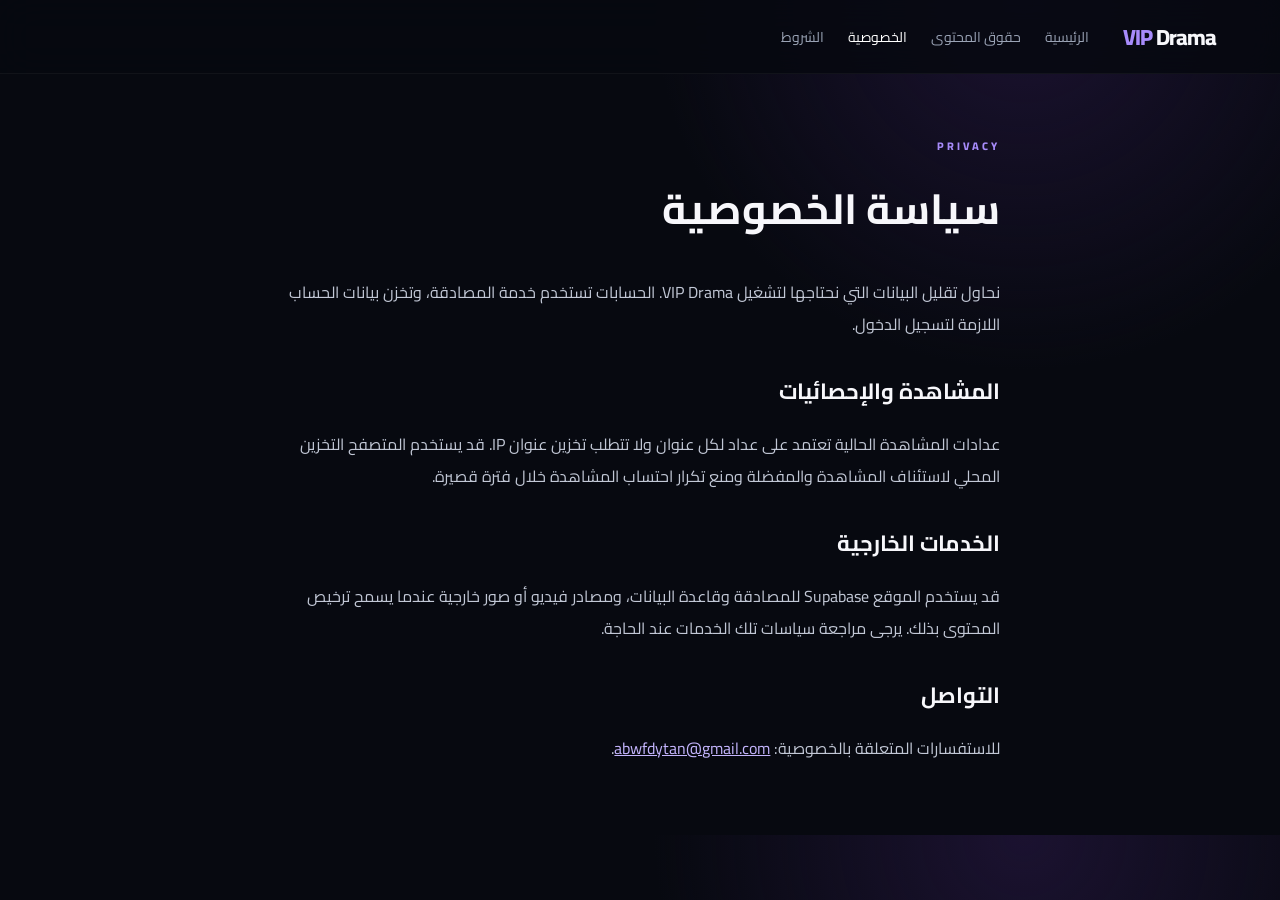
<file: privacy.html>
<!doctype html><html lang="ar" dir="rtl"><head><meta charset="utf-8"><meta name="viewport" content="width=device-width,initial-scale=1"><meta name="description" content="سياسة الخصوصية في VIP Drama"><title>الخصوصية — VIP Drama</title><link rel="stylesheet" href="styles.css"></head><body><header class="topbar"><a class="brand" href="index.html"><span>VIP</span> Drama</a><nav><a href="index.html">الرئيسية</a><a href="rights.html">حقوق المحتوى</a><a class="active" href="privacy.html">الخصوصية</a><a href="terms.html">الشروط</a></nav></header><main class="section legal-page"><span class="eyebrow">PRIVACY</span><h1>سياسة الخصوصية</h1><p>نحاول تقليل البيانات التي نحتاجها لتشغيل VIP Drama. الحسابات تستخدم خدمة المصادقة، وتخزن بيانات الحساب اللازمة لتسجيل الدخول.</p><h2>المشاهدة والإحصائيات</h2><p>عدادات المشاهدة الحالية تعتمد على عداد لكل عنوان ولا تتطلب تخزين عنوان IP. قد يستخدم المتصفح التخزين المحلي لاستئناف المشاهدة والمفضلة ومنع تكرار احتساب المشاهدة خلال فترة قصيرة.</p><h2>الخدمات الخارجية</h2><p>قد يستخدم الموقع Supabase للمصادقة وقاعدة البيانات، ومصادر فيديو أو صور خارجية عندما يسمح ترخيص المحتوى بذلك. يرجى مراجعة سياسات تلك الخدمات عند الحاجة.</p><h2>التواصل</h2><p>للاستفسارات المتعلقة بالخصوصية: <a href="mailto:abwfdytan@gmail.com">abwfdytan@gmail.com</a>.</p></main><script src="theme.js?v=20261003-1"></script></body></html>
</file>
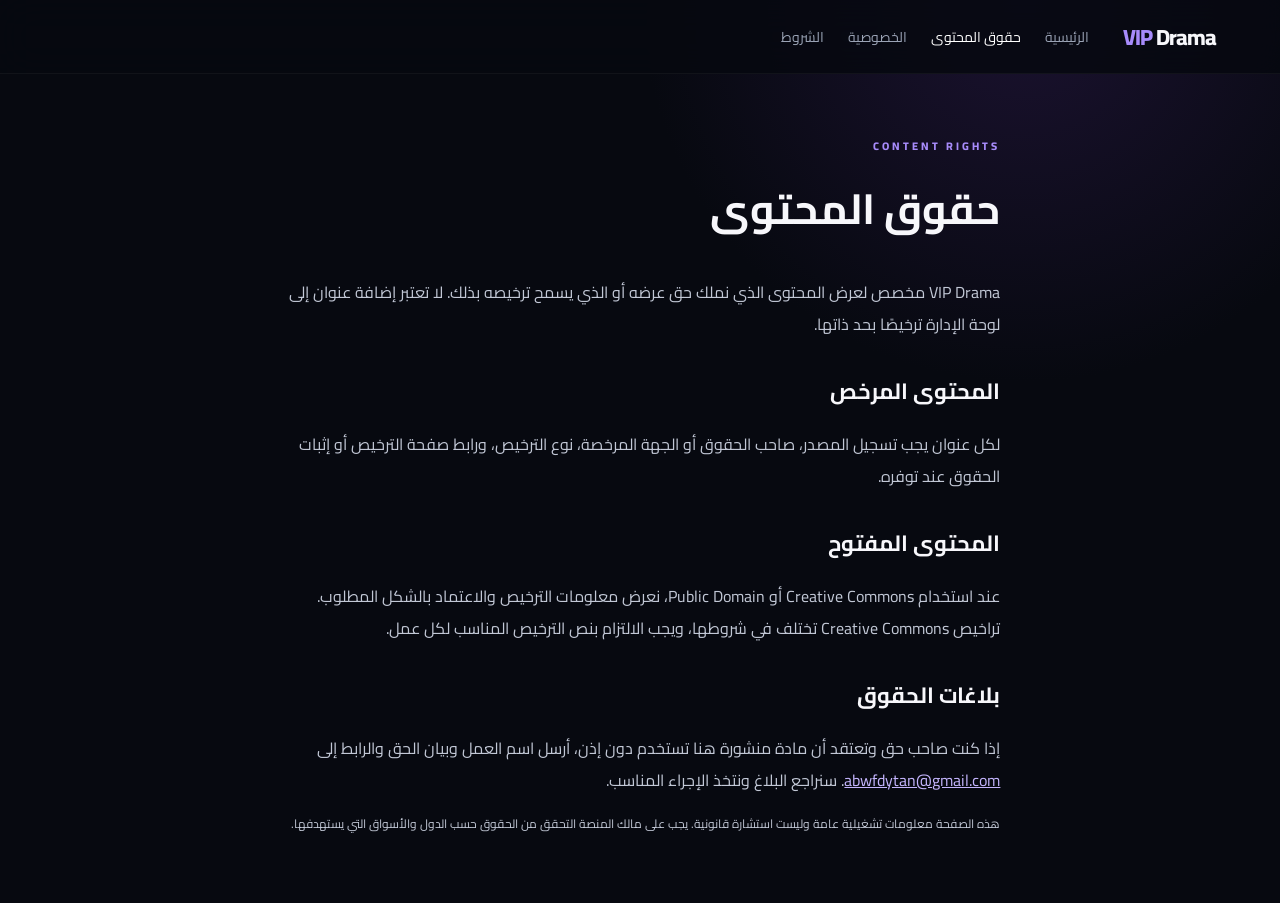
<file: rights.html>
<!doctype html><html lang="ar" dir="rtl"><head><meta charset="utf-8"><meta name="viewport" content="width=device-width,initial-scale=1"><meta name="description" content="سياسة حقوق المحتوى في VIP Drama"><title>حقوق المحتوى — VIP Drama</title><link rel="stylesheet" href="styles.css"></head><body><header class="topbar"><a class="brand" href="index.html"><span>VIP</span> Drama</a><nav><a href="index.html">الرئيسية</a><a class="active" href="rights.html">حقوق المحتوى</a><a href="privacy.html">الخصوصية</a><a href="terms.html">الشروط</a></nav></header><main class="section legal-page"><span class="eyebrow">CONTENT RIGHTS</span><h1>حقوق المحتوى</h1><p>VIP Drama مخصص لعرض المحتوى الذي نملك حق عرضه أو الذي يسمح ترخيصه بذلك. لا تعتبر إضافة عنوان إلى لوحة الإدارة ترخيصًا بحد ذاتها.</p><h2>المحتوى المرخص</h2><p>لكل عنوان يجب تسجيل المصدر، صاحب الحقوق أو الجهة المرخصة، نوع الترخيص، ورابط صفحة الترخيص أو إثبات الحقوق عند توفره.</p><h2>المحتوى المفتوح</h2><p>عند استخدام Creative Commons أو Public Domain، نعرض معلومات الترخيص والاعتماد بالشكل المطلوب. تراخيص Creative Commons تختلف في شروطها، ويجب الالتزام بنص الترخيص المناسب لكل عمل.</p><h2>بلاغات الحقوق</h2><p>إذا كنت صاحب حق وتعتقد أن مادة منشورة هنا تستخدم دون إذن، أرسل اسم العمل وبيان الحق والرابط إلى <a href="mailto:abwfdytan@gmail.com">abwfdytan@gmail.com</a>. سنراجع البلاغ ونتخذ الإجراء المناسب.</p><p class="muted">هذه الصفحة معلومات تشغيلية عامة وليست استشارة قانونية. يجب على مالك المنصة التحقق من الحقوق حسب الدول والأسواق التي يستهدفها.</p></main><script src="theme.js?v=20261003-1"></script></body></html>
</file>
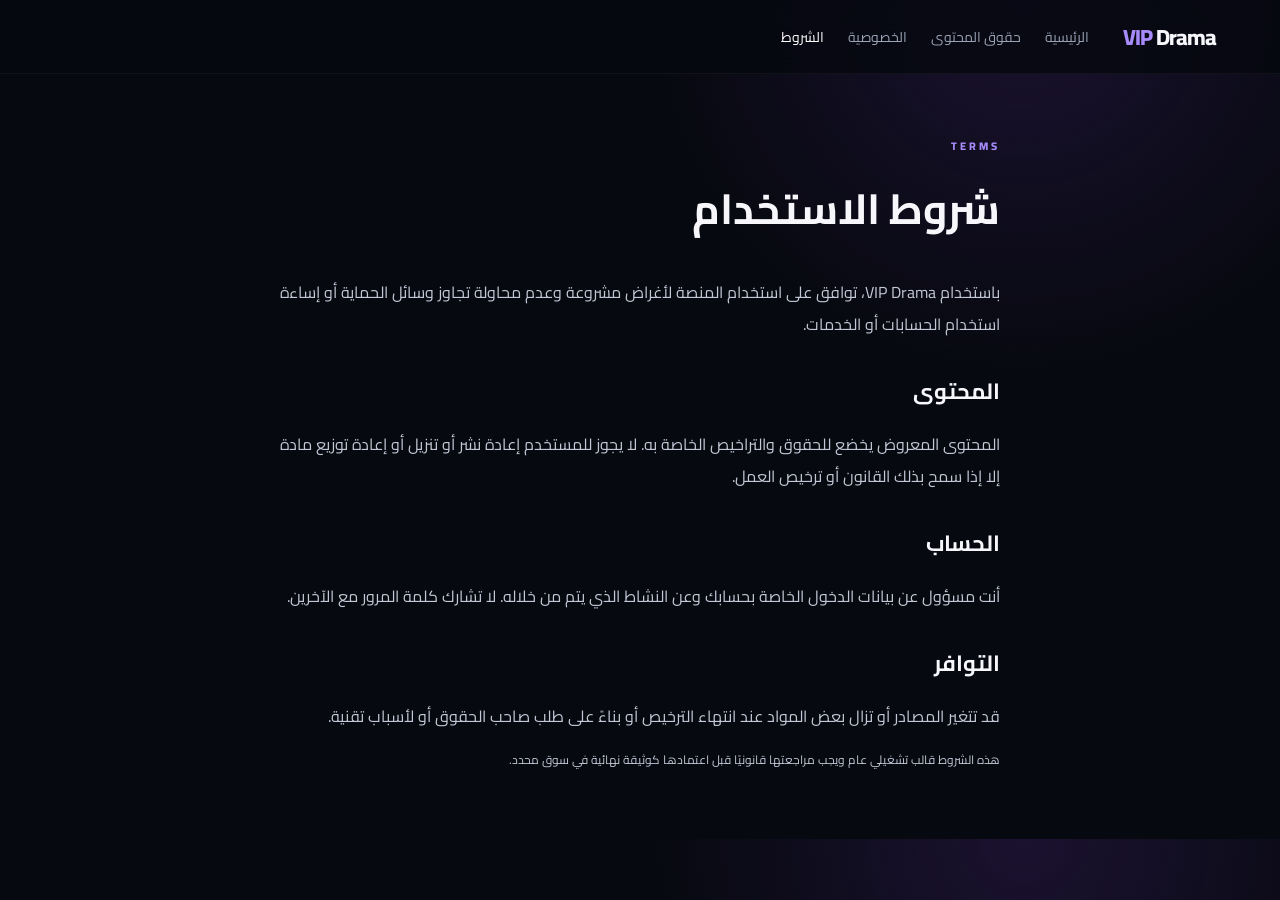
<file: terms.html>
<!doctype html><html lang="ar" dir="rtl"><head><meta charset="utf-8"><meta name="viewport" content="width=device-width,initial-scale=1"><meta name="description" content="شروط استخدام VIP Drama"><title>الشروط — VIP Drama</title><link rel="stylesheet" href="styles.css"></head><body><header class="topbar"><a class="brand" href="index.html"><span>VIP</span> Drama</a><nav><a href="index.html">الرئيسية</a><a href="rights.html">حقوق المحتوى</a><a href="privacy.html">الخصوصية</a><a class="active" href="terms.html">الشروط</a></nav></header><main class="section legal-page"><span class="eyebrow">TERMS</span><h1>شروط الاستخدام</h1><p>باستخدام VIP Drama، توافق على استخدام المنصة لأغراض مشروعة وعدم محاولة تجاوز وسائل الحماية أو إساءة استخدام الحسابات أو الخدمات.</p><h2>المحتوى</h2><p>المحتوى المعروض يخضع للحقوق والتراخيص الخاصة به. لا يجوز للمستخدم إعادة نشر أو تنزيل أو إعادة توزيع مادة إلا إذا سمح بذلك القانون أو ترخيص العمل.</p><h2>الحساب</h2><p>أنت مسؤول عن بيانات الدخول الخاصة بحسابك وعن النشاط الذي يتم من خلاله. لا تشارك كلمة المرور مع الآخرين.</p><h2>التوافر</h2><p>قد تتغير المصادر أو تزال بعض المواد عند انتهاء الترخيص أو بناءً على طلب صاحب الحقوق أو لأسباب تقنية.</p><p class="muted">هذه الشروط قالب تشغيلي عام ويجب مراجعتها قانونيًا قبل اعتمادها كوثيقة نهائية في سوق محدد.</p></main><script src="theme.js?v=20261003-1"></script></body></html>
</file>
<file: styles.css>
@import url('https://fonts.googleapis.com/css2?family=Cairo:wght@400;600;700;800&display=swap');
:root{--bg:#070910;--panel:#0e111b;--panel2:#141827;--text:#f7f7fb;--muted:#9aa3b5;--accent:#8b5cf6;--accent2:#ec4899;--line:#22283a}*{box-sizing:border-box}html{scroll-behavior:smooth}body{margin:0;background:radial-gradient(circle at 80% 0,#1b1230 0,transparent 28%),var(--bg);color:var(--text);font-family:Cairo,system-ui,sans-serif}a{color:inherit;text-decoration:none}.topbar{height:74px;display:flex;align-items:center;gap:34px;padding:0 5%;border-bottom:1px solid #ffffff0b;background:#070910d9;backdrop-filter:blur(18px);position:sticky;top:0;z-index:20}.brand{font-size:22px;font-weight:800;letter-spacing:-1px}.brand span{color:#a78bfa}.topbar nav{display:flex;gap:24px;flex:1}.topbar nav a{color:var(--muted);font-size:14px}.topbar nav a:hover,.topbar nav .active{color:#fff}.top-actions{display:flex;align-items:center;gap:10px}.account-btn{padding:9px 13px;border:1px solid var(--line);border-radius:11px;background:#ffffff08;font-size:12px;font-weight:700;white-space:nowrap}.account-btn:hover,.account-btn.logged-in{border-color:#8b5cf655;background:#8b5cf61a}.search-btn{background:none;border:0;color:#fff;font-size:28px;cursor:pointer}.hero{min-height:620px;padding:90px 7%;display:grid;grid-template-columns:1.1fr .9fr;align-items:center;gap:50px;overflow:hidden}.eyebrow{font-size:11px;letter-spacing:3px;color:#a78bfa;font-weight:800}.hero h1{font-size:clamp(45px,6vw,82px);line-height:1.05;margin:18px 0}.hero h1 b{background:linear-gradient(90deg,#c4b5fd,#f9a8d4);-webkit-background-clip:text;color:transparent}.hero p{color:var(--muted);max-width:560px;line-height:2}.hero-actions{display:flex;gap:12px;margin-top:28px}.btn{padding:12px 22px;border-radius:12px;font-weight:700;display:inline-block;border:0;cursor:pointer;font-family:inherit}.primary{background:linear-gradient(90deg,var(--accent),var(--accent2));box-shadow:0 12px 35px #8b5cf633}.ghost{border:1px solid var(--line);background:#ffffff05;color:#fff}.hero-art{height:400px;position:relative;display:grid;place-items:center}.hero-glow{position:absolute;width:330px;height:330px;background:radial-gradient(circle,#8b5cf655,transparent 65%);filter:blur(5px)}.hero-card{width:250px;height:340px;border-radius:24px;padding:28px;display:flex;flex-direction:column;justify-content:flex-end;background:linear-gradient(145deg,#241348,#111827 55%,#be185d);box-shadow:25px 30px 70px #0009;transform:rotate(6deg)}.hero-card span{font-size:10px;letter-spacing:3px;color:#ddd}.hero-card strong{font-size:35px;line-height:1.1;margin:12px 0}.hero-card small{color:#ddd}.section{padding:55px 7%}.section-head{display:flex;align-items:end;justify-content:space-between;margin-bottom:22px}.section h2{margin:6px 0;font-size:30px}.filter-chip{border:1px solid var(--line);background:#ffffff06;color:#fff;padding:8px 16px;border-radius:30px}.grid{display:grid;grid-template-columns:repeat(4,1fr);gap:18px}.card{min-width:0}.poster{height:300px;border-radius:18px;position:relative;padding:14px;display:flex;flex-direction:column;justify-content:space-between;overflow:hidden;background-size:cover!important;background-position:center!important;box-shadow:inset 0 -100px 100px #0007}.poster-image{position:absolute;inset:0;width:100%;height:100%;object-fit:cover;display:block;z-index:0}.poster-shade{position:absolute;inset:0;background:linear-gradient(180deg,#0003 0%,#0000 42%,#000b 100%);z-index:1}.poster>*:not(.poster-image):not(.poster-shade){position:relative;z-index:2}.tag,.rating{font-size:10px;background:#0007;padding:5px 9px;border-radius:20px;backdrop-filter:blur(5px);align-self:flex-start}.rating{align-self:flex-end;margin-top:-27px}.poster-title{font-size:25px;font-weight:800;line-height:1.05}.card-info{display:flex;justify-content:space-between;align-items:center;padding:10px 3px}.card-info h3{font-size:15px;margin:0}.card-info p{font-size:11px;color:var(--muted);margin:3px 0}.play{border:1px solid var(--line);background:#fff;color:#111;border-radius:50%;width:38px;height:38px;cursor:pointer}.contact{margin:50px 7%;padding:45px;border:1px solid var(--line);border-radius:25px;background:linear-gradient(100deg,#171326,#10131d);display:flex;justify-content:space-between;align-items:center}.contact h2{margin:8px 0}.contact p{color:var(--muted)}footer{border-top:1px solid var(--line);padding:25px 7%;display:flex;gap:20px;justify-content:space-between;color:var(--muted);font-size:11px}footer a{color:#c4b5fd}.modal{display:none;position:fixed;inset:0;background:#000b;z-index:50;padding:7%;backdrop-filter:blur(8px)}.modal.show{display:block}.modal-box{max-width:800px;margin:auto;background:var(--panel);border:1px solid var(--line);border-radius:22px;padding:25px;max-height:86vh;overflow:auto}.close{float:left;background:none;border:0;color:#fff;font-size:28px}.modal input{width:100%;padding:14px;border-radius:12px;border:1px solid var(--line);background:#080a10;color:#fff;margin:10px 0 20px;font:inherit}.muted{color:var(--muted)}
.auth-page{min-height:100vh;display:grid;place-items:center;padding:30px}.auth-wrap{width:min(440px,100%);display:flex;flex-direction:column;align-items:center;gap:18px}.auth-brand{margin-bottom:4px}.auth-card{width:100%;background:linear-gradient(145deg,#101321,#0b0e17);border:1px solid var(--line);border-radius:24px;padding:32px;box-shadow:0 25px 70px #0008}.auth-card h1{font-size:30px;margin:8px 0}.auth-sub{color:var(--muted);font-size:13px;margin-top:0}.auth-form{display:grid;gap:16px;margin-top:24px}.auth-form label{font-size:12px;color:#d7dbea;font-weight:700}.auth-form input{display:block;width:100%;margin-top:7px;padding:13px 14px;border:1px solid var(--line);border-radius:11px;background:#070910;color:#fff;font:inherit;outline:none}.auth-form input:focus{border-color:#8b5cf6}.auth-submit{width:100%;margin-top:4px;text-align:center}.auth-switch{text-align:center;color:var(--muted);font-size:12px}.auth-switch a,.back-home{color:#c4b5fd;font-weight:700}.auth-message{min-height:22px;margin-top:14px;font-size:12px;text-align:center;color:var(--muted)}.auth-message.error{color:#fca5a5}.auth-message.success{color:#86efac}.account-box{text-align:center}.account-box strong{display:block;margin:12px 0 20px}.account-box .auth-submit{margin-top:10px}.back-home{font-size:12px}
@media(max-width:850px){.topbar nav{display:none}.hero{grid-template-columns:1fr;min-height:auto;padding-top:60px}.hero-art{height:320px}.grid{grid-template-columns:repeat(2,1fr)}.poster{height:260px}.contact,footer{flex-direction:column;align-items:flex-start}.contact{margin:30px 5%;}.section{padding:40px 5%}}@media(max-width:480px){.topbar{gap:10px}.account-btn{font-size:10px;padding:8px}.grid{grid-template-columns:1fr 1fr;gap:10px}.poster{height:220px}.poster-title{font-size:19px}.hero h1{font-size:46px}.auth-card{padding:25px}}
body.player-open{overflow:hidden}.player-modal{padding:2.5%;display:none;align-items:center;justify-content:center}.player-modal.show{display:flex}.player-box{width:min(1180px,100%);max-height:94vh;overflow:auto;background:#090c15;border:1px solid var(--line);border-radius:24px;box-shadow:0 30px 100px #000c;position:relative}.player-stage{background:#000;aspect-ratio:16/9;display:grid;place-items:center;overflow:hidden;border-radius:24px 24px 0 0}.vip-player{width:100%;height:100%;background:#000;overflow:hidden}.site-video,.site-frame{width:100%;height:100%;border:0;display:block;background:#000}.site-video{object-fit:contain}.embed-player .site-frame{width:100%;height:100%;min-height:0}.player-empty{padding:70px 24px;text-align:center;max-width:680px}.player-empty h3{margin:14px 0 8px}.player-empty p{color:var(--muted);line-height:1.9}.player-empty small{color:#777f92;line-height:1.7}.player-icon{width:64px;height:64px;border-radius:50%;display:grid;place-items:center;margin:auto;background:linear-gradient(135deg,var(--accent),var(--accent2));font-size:22px}.player-info{padding:22px 28px 28px}.player-info h2{margin:7px 0}.player-meta,.player-source{color:var(--muted);font-size:12px}.player-source{display:block;margin-top:12px}.player-close{position:absolute;top:12px;left:12px;z-index:4;width:42px;height:42px;border-radius:50%;background:#000b;border:1px solid #ffffff22}@media(max-width:700px){.player-modal{padding:0}.player-box{border-radius:0;max-height:100vh;height:100vh}.player-stage{border-radius:0;aspect-ratio:16/9}.player-info{padding:18px}.player-close{top:10px;left:10px}}
.view-count{display:inline-block;margin-top:3px;color:#7f8aa0;font-size:10px}.poster-image{transition:transform .35s ease}.card:hover .poster-image{transform:scale(1.035)}.site-video{max-width:100%;max-height:100%}@media(max-width:600px){.grid{gap:10px}.poster{height:220px}.poster-title{font-size:18px}.player-stage{width:100%;min-height:0}.player-box{width:100%;}.site-frame,.site-video{width:100%;height:100%;min-height:0}.player-info h2{font-size:24px}.player-info{padding:16px 18px 24px}.player-modal .player-box{overflow-y:auto;-webkit-overflow-scrolling:touch}}
/* Streaming platform layer */
.quick-section{padding-top:28px;padding-bottom:28px}
.rail{display:grid;grid-auto-flow:column;grid-auto-columns:minmax(190px,230px);grid-template-rows:1fr;gap:16px;overflow-x:auto;overflow-y:hidden;padding:4px 2px 14px;scroll-snap-type:x mandatory;overscroll-behavior-inline:contain;scrollbar-width:thin}
.rail .rail-card{scroll-snap-align:start}
.rail .poster{height:290px}
.poster-button{display:block;width:100%;padding:0;border:0;background:none;color:inherit;text-align:inherit;cursor:pointer;font:inherit}
.poster-button:focus-visible{outline:2px solid #a78bfa;outline-offset:4px;border-radius:20px}
.filters{display:flex;gap:8px;flex-wrap:wrap;justify-content:flex-start}
.filter-chip{cursor:pointer;font-family:inherit;transition:.2s}
.filter-chip.active,.filter-chip:hover{background:#8b5cf622;border-color:#8b5cf677;color:#fff}
.mini-fav{width:31px;height:31px;border-radius:50%;border:1px solid var(--line);background:#ffffff08;color:#fff;cursor:pointer;font-size:16px;line-height:1}
.mini-fav.saved{color:#f9a8d4;border-color:#ec489966;background:#ec48991a}
.card-info{position:relative}
.card-info>div:first-child{min-width:0;padding-left:5px}
.card-info h3{white-space:nowrap;overflow:hidden;text-overflow:ellipsis}
.card-info .play{flex:0 0 auto}
.search-count{font-size:11px;color:var(--muted);margin-bottom:12px}
#searchResults .card{margin-bottom:12px}
#searchResults .rail-card .poster{height:210px}
.details-box{width:min(900px,100%);max-height:90vh;overflow:auto;margin:auto;background:#090c15;border:1px solid var(--line);border-radius:26px;position:relative;box-shadow:0 30px 100px #000c}
.details-backdrop{height:360px;background-size:cover;background-position:center;position:relative;background-color:#111827}
.details-body{padding:24px 30px 30px}
.details-body h2{font-size:34px;margin:8px 0}
.details-body p{line-height:1.9}
.details-actions{display:flex;gap:10px;flex-wrap:wrap;margin-top:20px}
.details-actions .saved{border-color:#ec489966;color:#f9a8d4;background:#ec48991a}
#detailsClose{position:absolute;top:12px;left:12px;z-index:5;width:42px;height:42px;border-radius:50%;background:#000b;border:1px solid #ffffff22}
.card:hover .poster{box-shadow:inset 0 -100px 100px #0007,0 16px 35px #0008;transform:translateY(-2px)}
.poster{transition:transform .22s ease,box-shadow .22s ease}
@media(max-width:700px){
  .rail{grid-auto-columns:minmax(165px,47vw);gap:11px}
  .rail .poster{height:235px}
  .details-box{border-radius:0;max-height:100vh;height:100vh}
  .details-backdrop{height:290px}
  .details-body{padding:20px}
  .details-body h2{font-size:28px}
  .filters{overflow-x:auto;flex-wrap:nowrap;padding-bottom:3px}
  .filters .filter-chip{white-space:nowrap}
}
@media(prefers-reduced-motion:reduce){html{scroll-behavior:auto}.poster,.poster-image{transition:none}}

.legal-page{max-width:900px;margin:auto;min-height:70vh}.legal-page h1{font-size:42px;margin:10px 0 28px}.legal-page h2{font-size:22px;margin:30px 0 10px}.legal-page p{color:#c2c8d6;line-height:2}.legal-page a{color:#c4b5fd;text-decoration:underline}.legal-page .muted{font-size:12px}

/* Admin production dashboard */
.admin .stats{grid-template-columns:repeat(4,1fr)}
.stat small{display:block;color:var(--muted);font-size:10px;margin-top:4px}
.admin-tools{display:flex;gap:10px;flex-wrap:wrap;margin:0 0 18px}
.admin-tools input,.admin-tools select{flex:1;min-width:170px;padding:11px;border-radius:10px;border:1px solid var(--line);background:#080a10;color:#fff;font:inherit}
.status-pill{display:inline-flex;align-items:center;gap:5px;padding:4px 8px;border-radius:20px;font-size:10px;background:#ffffff0a;border:1px solid var(--line)}
.status-pill.live{color:#86efac;border-color:#22c55e44;background:#22c55e12}
.status-pill.draft{color:#fbbf24;border-color:#f59e0b44;background:#f59e0b12}
.rights-ok{color:#86efac}.rights-warn{color:#fbbf24}
@media(max-width:850px){.admin .stats{grid-template-columns:1fr 1fr}}

/* Admin production dashboard */
.admin .stats{grid-template-columns:repeat(4,1fr)}
.stat small{display:block;color:var(--muted);font-size:10px;margin-top:4px}
.admin-tools{display:flex;gap:10px;flex-wrap:wrap;margin:0 0 18px}
.admin-tools input,.admin-tools select{flex:1;min-width:170px;padding:11px;border-radius:10px;border:1px solid var(--line);background:#080a10;color:#fff;font:inherit}
.status-pill{display:inline-flex;align-items:center;gap:5px;padding:4px 8px;border-radius:20px;font-size:10px;background:#ffffff0a;border:1px solid var(--line)}
.status-pill.live{color:#86efac;border-color:#22c55e44;background:#22c55e12}.status-pill.draft{color:#fbbf24;border-color:#f59e0b44;background:#f59e0b12}
.rights-ok{color:#86efac}.rights-warn{color:#fbbf24}
@media(max-width:850px){.admin .stats{grid-template-columns:1fr 1fr}}

/* VIP Drama theme system */
:root{color-scheme:dark}
:root[data-theme="light"]{color-scheme:light;--bg:#f4f6fb;--panel:#ffffff;--panel2:#eef1f7;--text:#111827;--muted:#667085;--accent:#7c3aed;--accent2:#db2777;--line:#d8deea}
:root[data-theme="light"] body{background:radial-gradient(circle at 80% 0,#eee6ff 0,transparent 30%),var(--bg);color:var(--text)}
:root[data-theme="light"] .topbar{background:#ffffffdd;border-bottom-color:#dfe3ec}
:root[data-theme="light"] .topbar nav a{color:#667085}:root[data-theme="light"] .topbar nav a:hover,:root[data-theme="light"] .topbar nav .active{color:#111827}
:root[data-theme="light"] .account-btn,:root[data-theme="light"] .ghost,:root[data-theme="light"] .filter-chip,:root[data-theme="light"] .mini-fav{background:#ffffff;border-color:#d8deea;color:#273044}
:root[data-theme="light"] .search-btn{color:#111827}:root[data-theme="light"] .hero-card{box-shadow:25px 30px 70px #64748b33}
:root[data-theme="light"] .poster{box-shadow:inset 0 -100px 100px #0005}:root[data-theme="light"] .contact{background:linear-gradient(100deg,#ffffff,#f1effa)}
:root[data-theme="light"] .modal{background:#11182766}:root[data-theme="light"] .modal-box,:root[data-theme="light"] .details-box,:root[data-theme="light"] .player-box{background:#ffffff;color:#111827;box-shadow:0 30px 100px #47556933}
:root[data-theme="light"] .modal input,:root[data-theme="light"] .auth-form input,:root[data-theme="light"] .field input,:root[data-theme="light"] .field select,:root[data-theme="light"] .field textarea{background:#f8fafc;color:#111827;border-color:#d8deea}
:root[data-theme="light"] .auth-card{background:linear-gradient(145deg,#fff,#f5f6fb);box-shadow:0 25px 70px #47556922}
:root[data-theme="light"] .details-backdrop{background-color:#e5e7eb}:root[data-theme="light"] .season-tab{color:#273044;background:#fff}
:root[data-theme="light"] .episode-row{background:#fff}:root[data-theme="light"] .episode-play{background:#111827;color:#fff}
:root[data-theme="light"] .player-stage{background:#000}:root[data-theme="light"] footer{background:#f4f6fb}
:root[data-theme="light"] .notice{background:#fffbeb;color:#92400e;border-color:#f59e0b}
:root[data-theme="light"] .admin .stat,:root[data-theme="light"] .admin .box{background:#fff}
.theme-toggle{border:1px solid var(--line);background:#ffffff08;color:inherit;border-radius:11px;padding:9px 12px;cursor:pointer;font:inherit;font-size:11px;font-weight:700;white-space:nowrap}
.theme-toggle:hover{border-color:#8b5cf655;background:#8b5cf61a}
@media(max-width:480px){.theme-toggle{padding:8px 9px;font-size:10px}}

/* Admin role UI */
.role-badge{display:inline-block;margin-top:8px;padding:5px 10px;border:1px solid var(--line);border-radius:999px;background:#8b5cf612;color:#a78bfa;font-size:11px;font-weight:700}.roles-form{display:grid;grid-template-columns:1.4fr 1fr auto;gap:12px;align-items:end}.roles-form .field{margin:0}.roles-manager code{font-size:10px;color:var(--muted)}
@media(max-width:700px){.roles-form{grid-template-columns:1fr}.roles-form .btn{width:100%}}

/* Public content request */
.request-section{border-top:1px solid var(--line);padding-top:30px}.request-card{display:grid;grid-template-columns:1fr 1.25fr;gap:28px;background:linear-gradient(145deg,#ffffff06,#8b5cf608);border:1px solid var(--line);border-radius:24px;padding:28px}.request-copy h2{font-size:clamp(25px,4vw,38px);margin:8px 0 12px}.request-copy p{color:var(--muted);line-height:1.9}.request-copy ul{list-style:none;padding:0;margin:20px 0;display:grid;gap:10px;color:var(--text)}.request-form{display:grid;grid-template-columns:1fr 1fr;gap:4px 14px}.request-form .field{margin:8px 0}.request-form .full,.request-form .request-check,.request-form .btn,.request-form .request-status{grid-column:1/-1}.request-form input,.request-form select,.request-form textarea{width:100%;box-sizing:border-box}.request-check{display:flex;gap:8px;align-items:flex-start;margin:12px 0;color:var(--muted);font-size:12px;line-height:1.7}.request-check input{margin-top:4px}.request-status{min-height:18px}.request-status.ok{color:#34d399}.request-status.error{color:#f87171}.request-status.loading{color:#fbbf24}@media(max-width:800px){.request-card,.request-form{grid-template-columns:1fr}.request-form .full,.request-form .request-check,.request-form .btn,.request-form .request-status{grid-column:auto}}

/* Interactive catalog menu */
.catalog-menu{position:relative;display:inline-block}.catalog-menu summary{list-style:none;cursor:pointer;color:var(--muted);font-size:13px;font-weight:700;padding:8px 4px}.catalog-menu summary::-webkit-details-marker{display:none}.catalog-menu[open] summary{color:var(--text)}.catalog-menu-panel{position:absolute;right:0;top:calc(100% + 10px);min-width:230px;padding:8px;background:var(--panel);border:1px solid var(--line);border-radius:15px;box-shadow:0 20px 60px #0007;z-index:50}.catalog-menu-panel a{display:block!important;padding:10px 12px!important;border-radius:9px;color:var(--text)!important;white-space:nowrap}.catalog-menu-panel a:hover{background:#8b5cf61a}.catalog-menu-panel a::after{display:none!important}:root[data-theme="light"] .catalog-menu-panel{box-shadow:0 20px 60px #47556933}
@media(max-width:850px){.topbar nav{display:flex;align-items:center;gap:9px}.catalog-menu-panel{right:auto;left:0}.catalog-menu-panel a{font-size:12px}}

/* VIP Discovery Hub */
.vip-discovery{padding-top:20px}
.discovery-shell{border:1px solid var(--line);border-radius:28px;padding:26px;background:linear-gradient(135deg,#8b5cf60d,#ec48990a);box-shadow:0 20px 70px #0004}
.discovery-top{display:flex;justify-content:space-between;align-items:end;gap:20px;margin-bottom:22px}
.discovery-top h2{margin:6px 0 4px}
.discovery-controls{display:grid;grid-template-columns:1.8fr .8fr .9fr auto;gap:10px;margin:18px 0}
.discovery-controls input,.discovery-controls select{width:100%;padding:12px 14px;border:1px solid var(--line);border-radius:12px;background:var(--panel);color:var(--text);font:inherit;outline:none}
.discovery-controls input:focus,.discovery-controls select:focus{border-color:#8b5cf6}
.discovery-stats{display:grid;grid-template-columns:repeat(4,1fr);gap:10px}
.discovery-stat{display:grid;grid-template-columns:auto 1fr;column-gap:10px;align-items:center;padding:13px;border:1px solid var(--line);border-radius:15px;background:#ffffff05}
.discovery-stat b{grid-row:span 2;font-size:22px}.discovery-stat strong{font-size:19px}.discovery-stat span{font-size:10px;color:var(--muted)}
.discovery-grid{grid-template-columns:repeat(4,1fr);margin-top:16px}
.discovery-empty{text-align:center;padding:28px}
.discovery-poster{width:100%;border:0;color:var(--text);cursor:pointer;text-align:inherit}
.discovery-poster:focus-visible{outline:2px solid #a78bfa;outline-offset:3px}
:root[data-theme="light"] .discovery-shell{box-shadow:0 20px 60px #47556918}
@media(max-width:850px){.discovery-top{align-items:flex-start;flex-direction:column}.discovery-controls{grid-template-columns:1fr 1fr}.discovery-controls .btn{grid-column:1/-1}.discovery-stats{grid-template-columns:repeat(2,1fr)}.discovery-grid{grid-template-columns:repeat(2,1fr)}}
@media(max-width:480px){.discovery-shell{padding:18px;border-radius:20px}.discovery-controls{grid-template-columns:1fr}.discovery-stats{gap:7px}.discovery-stat{padding:10px}}

/* VIP Premium discovery layer */
.vip-premium{padding-top:4px}
.premium-spotlight{min-height:300px;border:1px solid var(--line);border-radius:28px;overflow:hidden;display:grid;grid-template-columns:1.25fr .75fr;position:relative;background:linear-gradient(110deg,#8b5cf61a,#ec48990d 55%,#0000);box-shadow:0 24px 80px #0005}
.spotlight-copy{padding:42px;display:flex;flex-direction:column;justify-content:center;position:relative;z-index:2}
.spotlight-copy h2{font-size:clamp(30px,5vw,58px);line-height:1.05;margin:9px 0 14px;max-width:700px}
.spotlight-copy p{color:var(--muted);line-height:1.9;max-width:650px;margin:0 0 12px}
.spotlight-meta{color:var(--muted);font-size:12px;margin-bottom:20px}
.spotlight-art{min-height:300px;position:relative;overflow:hidden;background:#111;display:grid;place-items:center}
.spotlight-art:after{content:"";position:absolute;inset:0;background:linear-gradient(90deg,var(--bg),transparent 45%,#0002)}
.spotlight-art img{width:100%;height:100%;object-fit:cover;opacity:.9;filter:saturate(1.08)}
.spotlight-art span{font-size:42px;font-weight:900;line-height:.9;text-align:center;letter-spacing:-.06em}
.premium-rail-section{margin-top:34px}
.premium-rail-section .section-head{margin-bottom:14px}
.premium-live-dot{font-size:11px;color:#86efac}
.premium-rail{display:grid;grid-template-columns:repeat(4,1fr);gap:14px}
.premium-card{min-width:0}
.premium-poster{position:relative;display:block;width:100%;aspect-ratio:2/3;border:1px solid var(--line);border-radius:17px;overflow:hidden;background:var(--panel2);padding:0;cursor:pointer;color:inherit}
.premium-poster img{width:100%;height:100%;object-fit:cover;display:block;transition:transform .35s ease}
.premium-poster:hover img{transform:scale(1.05)}
.premium-overlay{position:absolute;inset:35% 0 0;background:linear-gradient(transparent,#000c)}
.premium-badge{position:absolute;top:10px;right:10px;padding:5px 8px;border-radius:8px;background:#0009;color:#fff;font-size:9px;font-weight:800}
.premium-fallback{height:100%;display:grid;place-items:center;font-size:35px;font-weight:900}
.premium-card-body{display:flex;justify-content:space-between;gap:8px;align-items:center;padding:9px 2px}
.premium-card-body h3{font-size:13px;margin:0;white-space:nowrap;overflow:hidden;text-overflow:ellipsis}
.premium-card-body p{font-size:10px;color:var(--muted);margin:4px 0 0}
.premium-play{width:34px;height:34px;flex:0 0 34px;border:1px solid var(--line);border-radius:50%;background:var(--panel);color:var(--text);cursor:pointer}
:root[data-theme="light"] .premium-spotlight{box-shadow:0 24px 70px #47556922}
@media(max-width:900px){.premium-spotlight{grid-template-columns:1fr}.spotlight-art{position:absolute;inset:0;opacity:.24}.spotlight-copy{min-height:300px;padding:30px}.premium-rail{grid-template-columns:repeat(4,1fr)}}
@media(max-width:600px){.premium-rail{grid-template-columns:repeat(2,1fr);gap:11px}.spotlight-copy{padding:24px}.spotlight-copy h2{font-size:34px}.premium-live-dot{display:none}}

/* Final polish: viewer-first live center */
.live-empty{display:flex;min-height:180px;align-items:center;justify-content:center;flex-direction:column;gap:12px;text-align:center;padding:24px}.live-empty p{margin:0;max-width:520px;line-height:1.8}.live-channel{min-width:0}.live-channel small{opacity:.72}.match-card{cursor:pointer;transition:transform .2s ease,box-shadow .2s ease}.match-card:hover{transform:translateY(-2px)}
</file>
